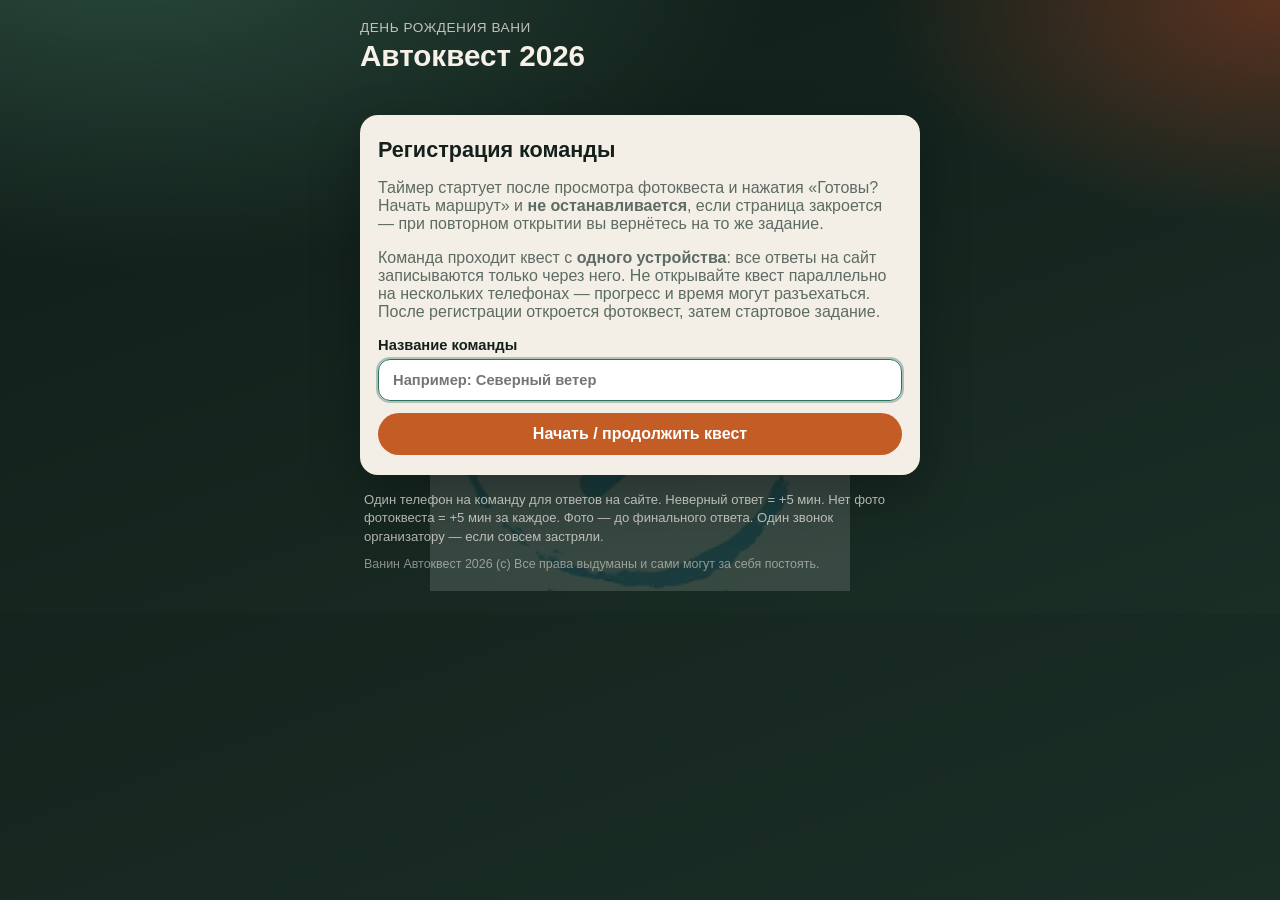
<file: index.html>
<!DOCTYPE html>
<html lang="ru">
<head>
  <meta charset="UTF-8" />
  <meta name="viewport" content="width=device-width, initial-scale=1, viewport-fit=cover" />
  <meta name="robots" content="noindex,nofollow" />
  <meta name="color-scheme" content="dark light" />
  <title>Автоквест 2026</title>
  <base href="./" />
  <link rel="stylesheet" href="styles.css" />
</head>
<body>
  <div id="privacyShield" class="privacy-shield" hidden aria-hidden="true">
    <p>Автоквест</p>
    <p class="privacy-sub">Вернитесь на экран квеста</p>
  </div>

  <div class="app" id="appRoot">
    <header class="top">
      <div>
        <p class="eyebrow" id="questSubtitle">День рождения</p>
        <h1 id="questTitle">Автоквест 2026</h1>
      </div>
      <div class="timer" id="timerWrap" hidden>
        <span id="liveTimer">0:00</span>
        <small id="penaltyBadge"></small>
      </div>
    </header>

    <p class="save-hint" id="saveHint" aria-live="polite"></p>

    <section class="card" data-screen="register">
      <h2>Регистрация команды</h2>
      <p class="muted">
        Таймер стартует после просмотра фотоквеста и нажатия «Готовы? Начать маршрут»
        и <strong>не останавливается</strong>, если страница закроется —
        при повторном открытии вы вернётесь на то же задание.
      </p>
      <p class="muted">
        Команда проходит квест с <strong>одного устройства</strong>: все ответы на сайт записываются
        только через него. Не открывайте квест параллельно на нескольких телефонах — прогресс и время
        могут разъехаться. После регистрации откроется фотоквест, затем стартовое задание.
      </p>

      <form id="registerForm" class="stack">
        <label>
          Название команды
          <input id="teamName" name="team" autocomplete="off" required maxlength="60" placeholder="Например: Северный ветер" />
        </label>
        <button type="submit" class="btn primary">Начать / продолжить квест</button>
      </form>
    </section>

    <section class="card" data-screen="photo" hidden>
      <h2>Фотоквест</h2>
      <p class="warn-line">
        Сделайте <strong>скриншот</strong> или нажмите «Скопировать список» и вставьте в командный чат
        <em>до</em> старта маршрута.
      </p>
      <p class="rule-line">
        Фото отправляйте в Telegram-чат команды с <strong>номером пункта</strong> (1–10).
        За каждое отсутствующее или неверное фото организаторы добавят
        <strong>+5 минут</strong> к итоговому времени.
      </p>
      <p class="rule-line">
        Если уже отправили фото, но позже сделали кадр лучше по той же теме — пришлите новое
        с тем же номером и пометкой <strong>(замена)</strong>, например: <em>3 (замена)</em>.
        Учитывается последняя замена по номеру.
      </p>
      <p class="rule-line">
        <strong>Проверка фото — только на финише.</strong>
        Как только вы правильно ответите на финальное задание, квест завершится —
        после этого задания фотоквеста <strong>приниматься не будут</strong> (досылать фото поздно).
      </p>
      <ol class="photo-list" id="photoListRegister"></ol>
      <div class="row">
        <button type="button" class="btn" id="copyPhotoList">Скопировать список</button>
      </div>
      <p class="copy-status" id="copyPhotoStatus" hidden></p>
      <p class="muted" style="margin-top:16px">Когда список сохранён в чат — подтвердите готовность.</p>
      <div class="row">
        <button type="button" class="btn primary" id="photoReadyBtn">Готовы? Начать маршрут</button>
      </div>
    </section>

    <section class="card" data-screen="resume" hidden>
      <h2>Продолжить?</h2>
      <p>На этом устройстве уже есть команда <strong id="resumeTeam"></strong>.</p>
      <p class="muted" id="resumeStep"></p>
      <div class="row">
        <button type="button" class="btn primary" id="resumeBtn">Продолжить</button>
      </div>
    </section>

    <section class="card" data-screen="arrive" hidden>
      <div class="meta">
        <span class="badge">На точке?</span>
        <span id="arriveProgress">Шаг</span>
      </div>
      <div class="progress"><i id="arriveProgressBar"></i></div>
      <p class="team-line">Команда: <strong id="arriveTeam"></strong></p>
      <h2>Вы уже на точке?</h2>
      <p class="arrive-place">Точка: <strong id="arrivePlace"></strong></p>
      <p class="muted">
        Задание на месте откроется только после подтверждения.
      </p>
      <div class="row">
        <button type="button" class="btn primary" id="arriveConfirm">Мы на месте</button>
      </div>
    </section>

    <section class="card" data-screen="quest" hidden>
      <div class="meta">
        <span class="badge" id="stepBadge">Загадка</span>
        <span id="progressText">Шаг 1</span>
      </div>
      <div class="progress"><i id="progressBar"></i></div>
      <p class="team-line">Команда: <strong id="teamLabel"></strong></p>

      <details class="photo-mini">
        <summary>Фотоквест (памятка) — +5 мин за каждое фото</summary>
        <p class="muted small">
          Список — в чат до старта. Номер пункта под фото; лучший кадр по теме — с пометкой
          <strong>(замена)</strong>. Проверка на финише; после финального ответа фото не принимаются.
        </p>
        <ol class="photo-list compact" id="photoListQuest"></ol>
      </details>

      <h2 id="stepTitle">Задание</h2>
      <div class="question" id="stepQuestion"></div>
      <p class="hint" id="stepHint" hidden></p>
      <form id="answerForm" class="stack">
        <label>
          Ответ
          <input id="answerInput" autocomplete="off" autocorrect="off" enterkeyhint="done" required />
        </label>
        <button type="submit" class="btn primary" id="answerSubmit">Отправить</button>
      </form>
      <p class="feedback" id="feedback" aria-live="polite"></p>
    </section>

    <section class="card" data-screen="finish" hidden>
      <div id="finishBody"></div>
      <div class="finish-stats">
        <p>Команда: <strong id="finalTeam"></strong></p>
        <p class="big-time">Ваше время: <strong id="finalTime"></strong></p>
        <p class="muted" id="finalPenalty"></p>
        <p class="warn-line" id="photoFinishNote"></p>
      </div>
      <details class="export">
        <summary>Данные для организаторов (если таблица недоступна)</summary>
        <textarea id="exportBox" class="allow-select" readonly rows="10"></textarea>
        <button type="button" class="btn" id="copyExport">Скопировать итог</button>
      </details>
    </section>

    <footer class="foot">
      <p>
        Один телефон на команду для ответов на сайте.
        Неверный ответ = +5 мин. Нет фото фотоквеста = +5 мин за каждое.
        Фото — до финального ответа. Один звонок организатору — если совсем застряли.
      </p>
      <p class="copy">Ванин Автоквест 2026 (с) Все права выдуманы и сами могут за себя постоять.</p>
    </footer>
  </div>

  <script src="js/config.js"></script>
  <script src="js/quests.js"></script>
  <script src="js/app.js"></script>
</body>
</html>
</file>
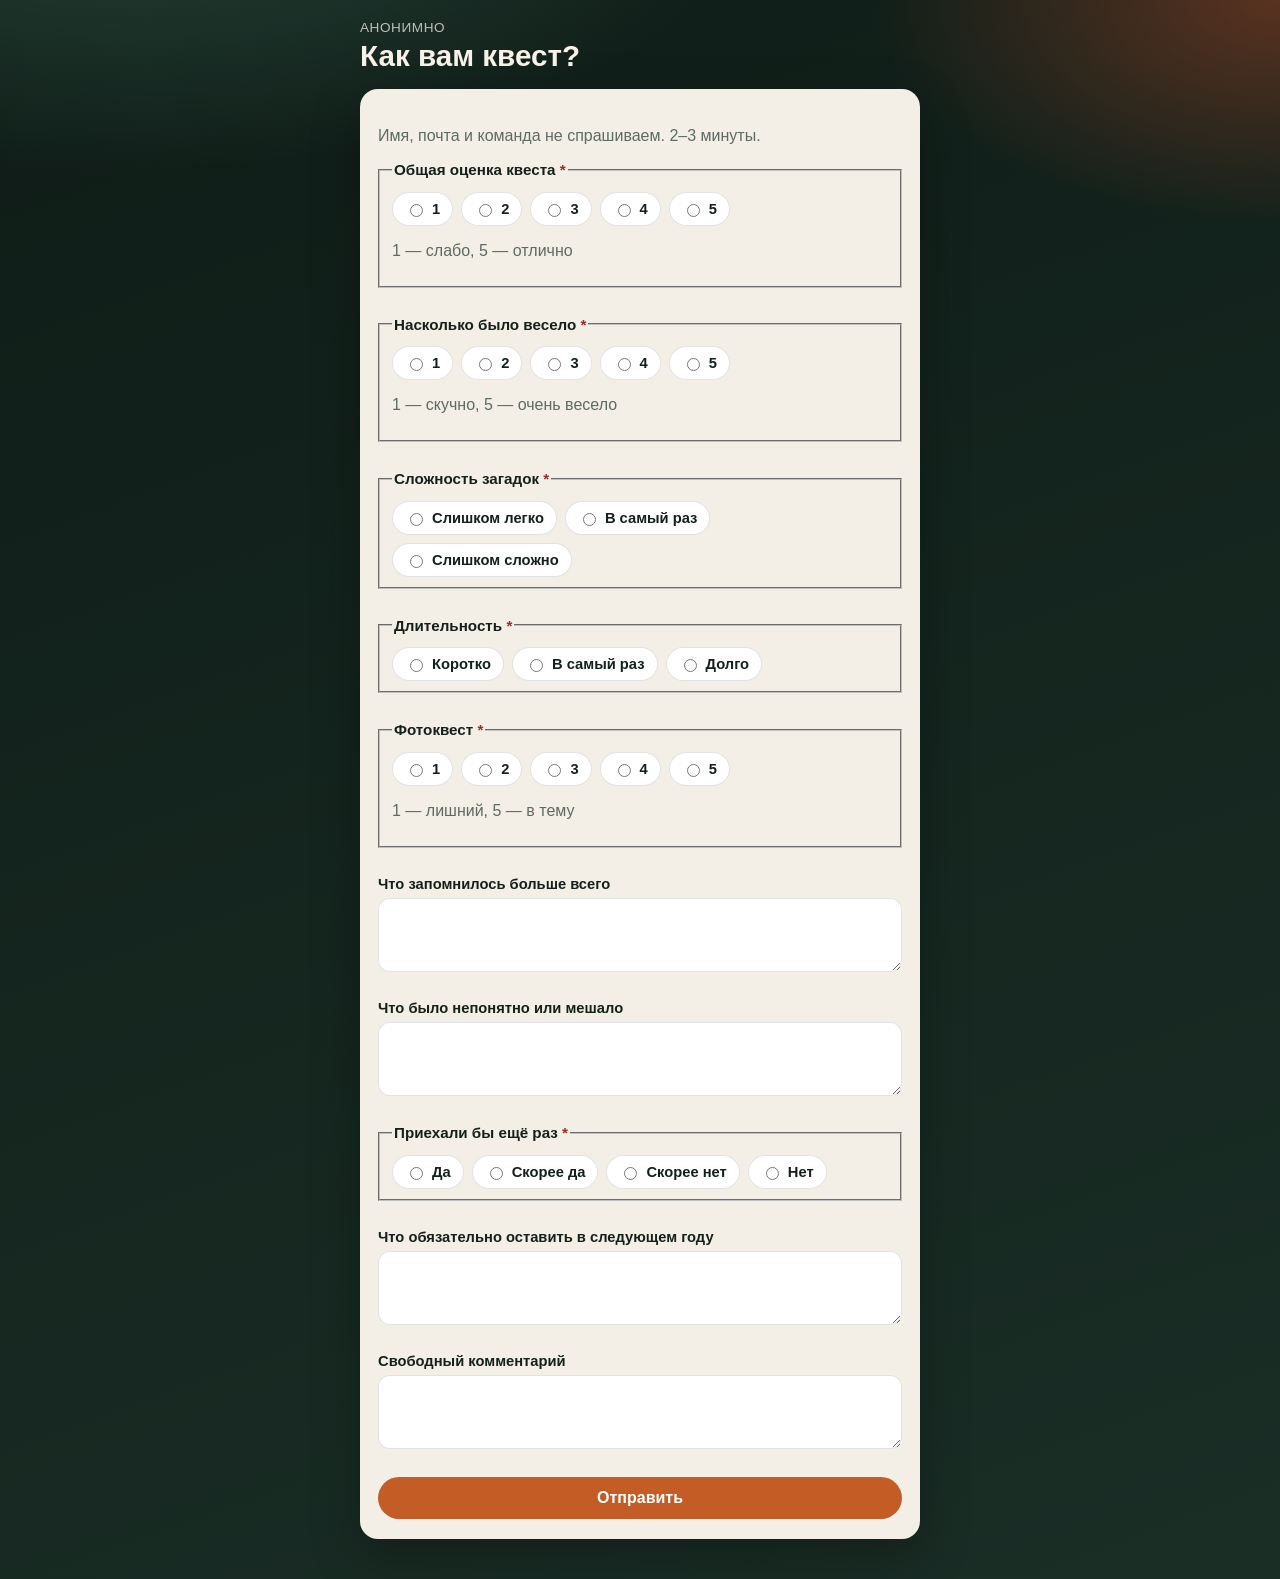
<file: feedback.html>
<!DOCTYPE html>
<html lang="ru">
<head>
  <meta charset="UTF-8" />
  <meta name="viewport" content="width=device-width, initial-scale=1, viewport-fit=cover" />
  <meta name="robots" content="noindex,nofollow" />
  <title>Обратная связь — Автоквест 2026</title>
  <base href="./" />
  <link rel="stylesheet" href="styles.css" />
  <style>
    .fb-q { margin: 0 0 16px; }
    .fb-q legend, .fb-q > span {
      font-weight: 700;
      font-size: 0.95rem;
      margin-bottom: 8px;
      display: block;
    }
    .choices { display: flex; flex-wrap: wrap; gap: 8px; }
    .choices label {
      display: flex;
      align-items: center;
      gap: 6px;
      font-weight: 600;
      background: #fff;
      border: 1px solid var(--line);
      border-radius: 999px;
      padding: 8px 12px;
    }
    .choices input { width: auto; }
    .req { color: var(--bad); }
    #thanks { display: none; }
  </style>
</head>
<body>
  <div class="app">
    <header class="top">
      <div>
        <p class="eyebrow">Анонимно</p>
        <h1>Как вам квест?</h1>
      </div>
    </header>
    <section class="card" id="formCard">
      <p class="muted">Имя, почта и команда не спрашиваем. 2–3 минуты.</p>
      <form id="fb" class="stack">
        <fieldset class="fb-q">
          <legend>Общая оценка квеста <span class="req">*</span></legend>
          <div class="choices" id="overall"></div>
        </fieldset>
        <fieldset class="fb-q">
          <legend>Насколько было весело <span class="req">*</span></legend>
          <div class="choices" id="fun"></div>
        </fieldset>
        <fieldset class="fb-q">
          <legend>Сложность загадок <span class="req">*</span></legend>
          <div class="choices">
            <label><input type="radio" name="difficulty" value="Слишком легко" required /> Слишком легко</label>
            <label><input type="radio" name="difficulty" value="В самый раз" /> В самый раз</label>
            <label><input type="radio" name="difficulty" value="Слишком сложно" /> Слишком сложно</label>
          </div>
        </fieldset>
        <fieldset class="fb-q">
          <legend>Длительность <span class="req">*</span></legend>
          <div class="choices">
            <label><input type="radio" name="duration" value="Коротко" required /> Коротко</label>
            <label><input type="radio" name="duration" value="В самый раз" /> В самый раз</label>
            <label><input type="radio" name="duration" value="Долго" /> Долго</label>
          </div>
        </fieldset>
        <fieldset class="fb-q">
          <legend>Фотоквест <span class="req">*</span></legend>
          <div class="choices" id="photo"></div>
        </fieldset>
        <label class="fb-q">Что запомнилось больше всего
          <textarea name="memorable" rows="3" maxlength="1000"></textarea>
        </label>
        <label class="fb-q">Что было непонятно или мешало
          <textarea name="friction" rows="3" maxlength="1000"></textarea>
        </label>
        <fieldset class="fb-q">
          <legend>Приехали бы ещё раз <span class="req">*</span></legend>
          <div class="choices">
            <label><input type="radio" name="again" value="Да" required /> Да</label>
            <label><input type="radio" name="again" value="Скорее да" /> Скорее да</label>
            <label><input type="radio" name="again" value="Скорее нет" /> Скорее нет</label>
            <label><input type="radio" name="again" value="Нет" /> Нет</label>
          </div>
        </fieldset>
        <label class="fb-q">Что обязательно оставить в следующем году
          <textarea name="keep" rows="3" maxlength="1000"></textarea>
        </label>
        <label class="fb-q">Свободный комментарий
          <textarea name="comment" rows="3" maxlength="1000"></textarea>
        </label>
        <button type="submit" class="btn primary" id="send">Отправить</button>
        <p class="muted" id="err" hidden></p>
      </form>
      <div id="thanks">
        <h2>Спасибо</h2>
        <p>Ответ записан. Можно закрыть страницу.</p>
      </div>
    </section>
  </div>
  <script src="js/config.js"></script>
  <script>
    function scale(id, name, left, right) {
      const box = document.getElementById(id);
      for (let n = 1; n <= 5; n++) {
        const label = document.createElement("label");
        const input = document.createElement("input");
        input.type = "radio";
        input.name = name;
        input.value = String(n);
        input.required = n === 1;
        label.appendChild(input);
        label.appendChild(document.createTextNode(" " + n));
        box.appendChild(label);
      }
      const hint = document.createElement("p");
      hint.className = "muted";
      hint.textContent = "1 — " + left + ", 5 — " + right;
      box.parentElement.appendChild(hint);
    }
    scale("overall", "overall", "слабо", "отлично");
    scale("fun", "fun", "скучно", "очень весело");
    scale("photo", "photo", "лишний", "в тему");

    document.getElementById("fb").addEventListener("submit", async (e) => {
      e.preventDefault();
      const cfg = window.QUEST_CONFIG || {};
      const fd = new FormData(e.target);
      const answers = Object.fromEntries(fd.entries());
      const btn = document.getElementById("send");
      const err = document.getElementById("err");
      btn.disabled = true;
      err.hidden = true;
      if (!cfg.saveEndpoint) {
        err.hidden = false;
        err.textContent = "Некуда отправить ответ. Напишите организатору.";
        btn.disabled = false;
        return;
      }
      try {
        await fetch(cfg.saveEndpoint, {
          method: "POST",
          mode: "no-cors",
          headers: { "Content-Type": "text/plain;charset=utf-8" },
          body: JSON.stringify({
            secret: cfg.saveSecret,
            event: "feedback",
            teamName: "",
            anonymous: true,
            ...answers,
          }),
        });
        document.getElementById("fb").hidden = true;
        document.getElementById("thanks").style.display = "block";
      } catch (ex) {
        err.hidden = false;
        err.textContent = "Не отправилось. Проверьте интернет и попробуйте ещё раз.";
        btn.disabled = false;
      }
    });
  </script>
</body>
</html>
</file>
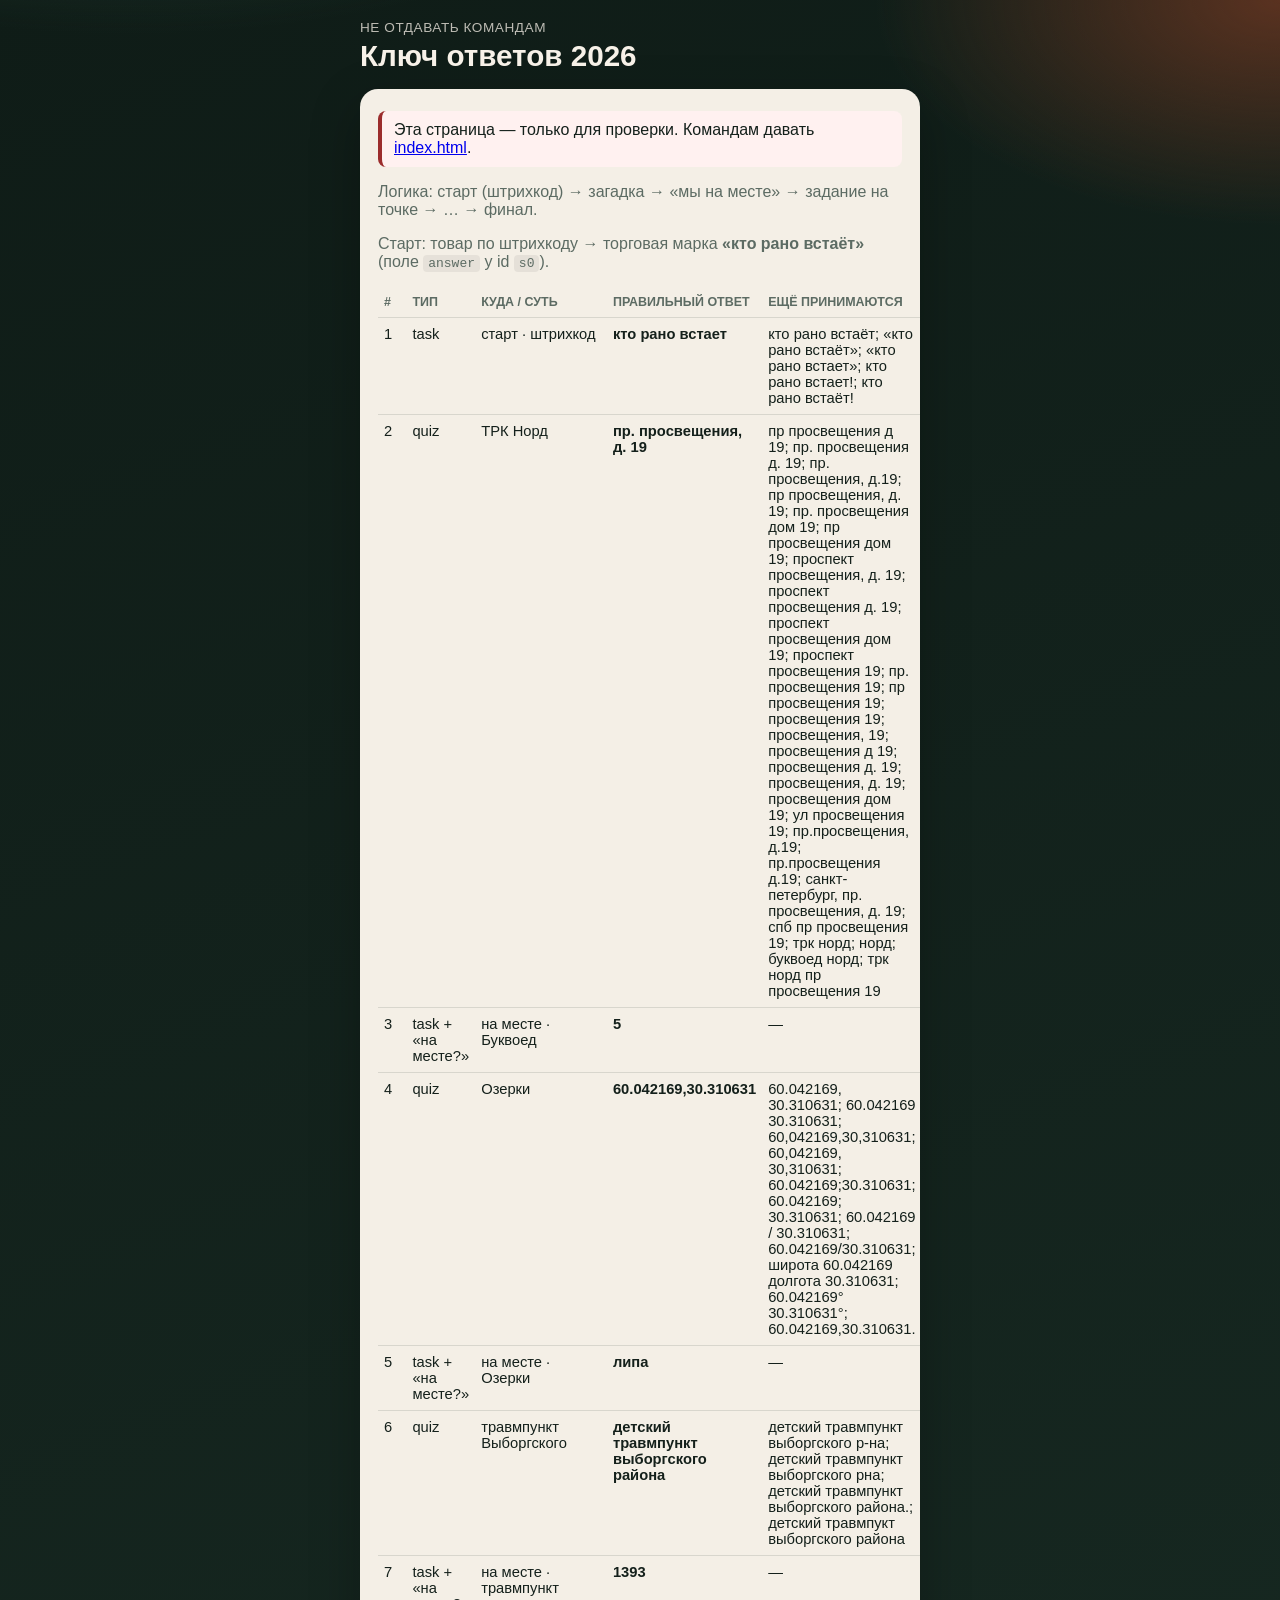
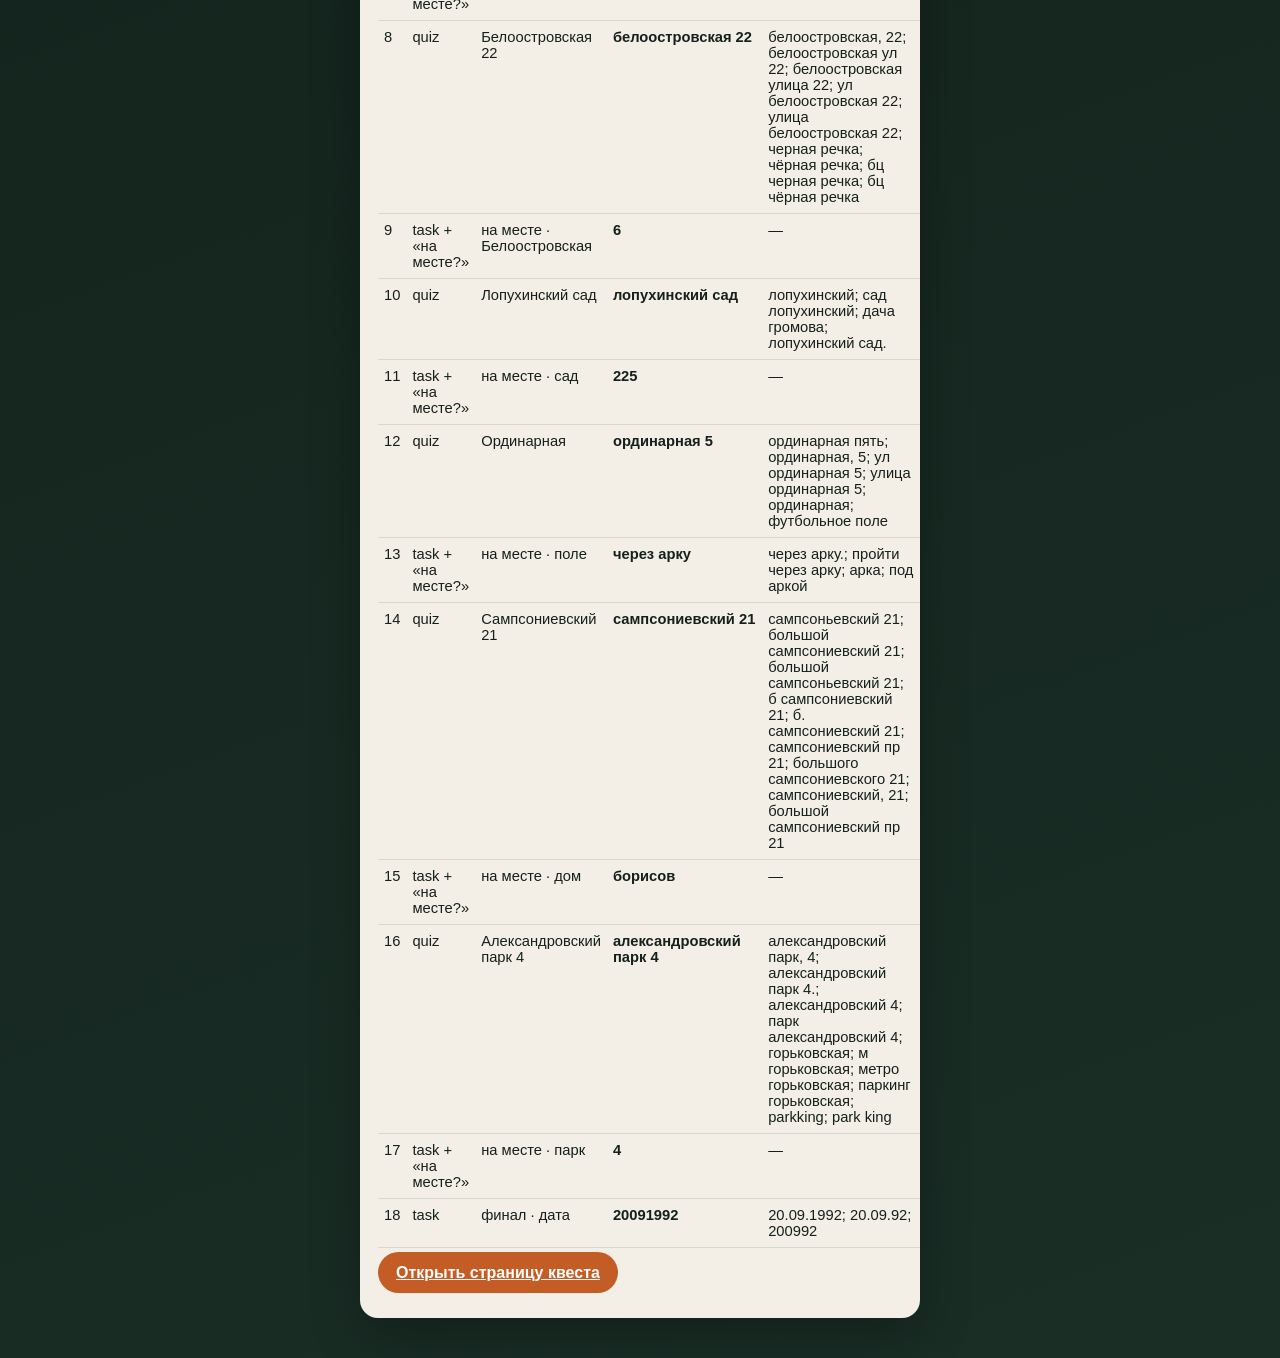
<file: key.html>
<!DOCTYPE html>
<html lang="ru">
<head>
  <meta charset="UTF-8" />
  <meta name="viewport" content="width=device-width, initial-scale=1" />
  <meta name="robots" content="noindex" />
  <title>КЛЮЧ — только организаторам</title>
  <link rel="stylesheet" href="styles.css" />
  <style>
    table { width: 100%; border-collapse: collapse; font-size: 0.92rem; }
    th, td { border-bottom: 1px solid var(--line); padding: 8px 6px; text-align: left; vertical-align: top; }
    th { color: var(--muted); font-size: 0.78rem; text-transform: uppercase; }
    .warn {
      background: #fff1f0; border-left: 4px solid #9b2c2c; padding: 10px 12px;
      border-radius: 8px; margin-bottom: 14px;
    }
    code { background: rgba(0,0,0,.06); padding: 1px 5px; border-radius: 4px; }
  </style>
</head>
<body>
  <div class="app">
    <header class="top">
      <div>
        <p class="eyebrow">Не отдавать командам</p>
        <h1>Ключ ответов 2026</h1>
      </div>
    </header>
    <section class="card">
      <div class="warn">Эта страница — только для проверки. Командам давать <a href="index.html">index.html</a>.</div>
      <p class="muted">Логика: старт (штрихкод) → загадка → «мы на месте» → задание на точке → … → финал.</p>
      <p class="muted">Старт: товар по штрихкоду → торговая марка <strong>«кто рано встаёт»</strong> (поле <code>answer</code> у id <code>s0</code>).</p>
      <table>
        <thead>
          <tr><th>#</th><th>Тип</th><th>Куда / суть</th><th>Правильный ответ</th><th>Ещё принимаются</th></tr>
        </thead>
        <tbody id="rows"></tbody>
      </table>
      <p><a class="btn primary" href="index.html">Открыть страницу квеста</a></p>
    </section>
  </div>
  <script src="js/quests.js"></script>
  <script>
    const places = {
      s0: "старт · штрихкод",
      q1: "ТРК Норд",
      t1: "на месте · Буквоед",
      q2: "Озерки",
      t2: "на месте · Озерки",
      q3: "травмпункт Выборгского",
      t3: "на месте · травмпункт",
      q4: "Белоостровская 22",
      t4: "на месте · Белоостровская",
      q5: "Лопухинский сад",
      t5: "на месте · сад",
      q6: "Ординарная",
      t6: "на месте · поле",
      q7: "Сампсониевский 21",
      t7: "на месте · дом",
      q8: "Александровский парк 4",
      t8: "на месте · парк",
      finale: "финал · дата",
    };
    const tb = document.getElementById("rows");
    QUESTS.forEach((q, i) => {
      const tr = document.createElement("tr");
      const gate = q.type === "task" && q.needsArrival !== false ? " + «на месте?»" : "";
      tr.innerHTML = `<td>${i + 1}</td>
        <td>${q.type}${gate}</td>
        <td>${places[q.id] || q.title}</td>
        <td><strong>${q.answer}</strong></td>
        <td>${(q.aliases || []).join("; ") || "—"}</td>`;
      tb.appendChild(tr);
    });
  </script>
</body>
</html>
</file>
<file: styles.css>
:root {
  --bg: #0f1c17;
  --bg2: #1a2e26;
  --card: #f4efe6;
  --ink: #14201b;
  --muted: #5c6b63;
  --accent: #c45c26;
  --accent2: #2f6f5e;
  --bad: #9b2c2c;
  --good: #1f6b4a;
  --line: rgba(20, 32, 27, 0.12);
  --shadow: 0 18px 50px rgba(0, 0, 0, 0.28);
  --radius: 18px;
  --font: "Segoe UI", "Trebuchet MS", sans-serif;
}

* { box-sizing: border-box; }

html, body {
  margin: 0;
  min-height: 100%;
  font-family: var(--font);
  color: var(--ink);
  background:
    radial-gradient(1200px 600px at 10% -10%, #2a4a3d 0%, transparent 55%),
    radial-gradient(900px 500px at 100% 0%, #5a3220 0%, transparent 45%),
    linear-gradient(160deg, var(--bg), var(--bg2));
  -webkit-user-select: none;
  user-select: none;
  -webkit-touch-callout: none;
  -webkit-tap-highlight-color: transparent;
}

body {
  padding: 20px 14px 40px;
  position: relative;
}

/* Логотип автоквеста — тихий фон */
body::before {
  content: "";
  position: fixed;
  inset: 0;
  z-index: 0;
  pointer-events: none;
  background:
    url("images/bg-logo.png") center 42% / min(72vw, 420px) no-repeat;
  opacity: 0.14;
  filter: brightness(1.35) contrast(1.05);
}

/* копирование только там, где нужно вводить / экспортировать */
input,
textarea,
.allow-select {
  -webkit-user-select: text !important;
  user-select: text !important;
  -webkit-touch-callout: default;
}

.privacy-shield {
  position: fixed;
  inset: 0;
  z-index: 99999;
  display: flex;
  flex-direction: column;
  align-items: center;
  justify-content: center;
  gap: 8px;
  background: #0a1210;
  color: #f7f1e8;
  font-size: 1.4rem;
  font-weight: 700;
  letter-spacing: 0.04em;
}

.privacy-shield[hidden] {
  display: none !important;
}

.privacy-sub {
  margin: 0;
  font-size: 0.95rem;
  font-weight: 500;
  opacity: 0.7;
}

body.privacy-on .app {
  filter: blur(28px);
  opacity: 0;
  pointer-events: none;
}

.app {
  position: relative;
  z-index: 1;
  width: min(560px, 100%);
  margin: 0 auto;
}

.top {
  display: flex;
  justify-content: space-between;
  gap: 12px;
  align-items: flex-start;
  color: #f7f1e8;
  margin-bottom: 16px;
}

.eyebrow {
  margin: 0 0 4px;
  opacity: 0.75;
  font-size: 0.85rem;
  letter-spacing: 0.04em;
  text-transform: uppercase;
}

.top h1 {
  margin: 0;
  font-size: clamp(1.4rem, 4vw, 1.85rem);
  line-height: 1.15;
}

.timer {
  text-align: right;
  background: rgba(255, 255, 255, 0.08);
  border: 1px solid rgba(255, 255, 255, 0.12);
  border-radius: 14px;
  padding: 8px 12px;
  min-width: 96px;
}

.timer span {
  display: block;
  font-variant-numeric: tabular-nums;
  font-size: 1.25rem;
  font-weight: 700;
}

.timer small {
  display: block;
  margin-top: 2px;
  color: #f0b090;
  font-size: 0.72rem;
}

.card {
  background: var(--card);
  border-radius: var(--radius);
  padding: 22px 18px 20px;
  box-shadow: var(--shadow);
}

.card h2 {
  margin: 0 0 10px;
  font-size: 1.35rem;
}

.muted { color: var(--muted); }

.arrive-place {
  font-size: 1.1rem;
  margin: 12px 0 8px;
}

.stack {
  display: grid;
  gap: 12px;
  margin-top: 14px;
}

label {
  display: grid;
  gap: 6px;
  font-size: 0.92rem;
  font-weight: 600;
}

input, textarea {
  width: 100%;
  border: 1px solid var(--line);
  border-radius: 12px;
  padding: 12px 14px;
  font: inherit;
  background: #fff;
  color: var(--ink);
}

input:focus, textarea:focus {
  outline: 2px solid rgba(47, 111, 94, 0.35);
  border-color: var(--accent2);
}

.btn {
  appearance: none;
  border: 0;
  border-radius: 999px;
  padding: 12px 18px;
  font: inherit;
  font-weight: 700;
  cursor: pointer;
  background: #d9d0c3;
  color: var(--ink);
}

.btn.primary {
  background: var(--accent);
  color: #fff;
}

.btn.ghost {
  background: transparent;
  border: 1px solid var(--line);
}

.row {
  display: flex;
  flex-wrap: wrap;
  gap: 10px;
  margin-top: 16px;
}

.meta {
  display: flex;
  justify-content: space-between;
  align-items: center;
  gap: 8px;
  margin-bottom: 10px;
  color: var(--muted);
  font-size: 0.9rem;
}

.badge {
  display: inline-block;
  padding: 4px 10px;
  border-radius: 999px;
  background: rgba(47, 111, 94, 0.12);
  color: var(--accent2);
  font-weight: 700;
  font-size: 0.78rem;
  text-transform: uppercase;
  letter-spacing: 0.04em;
}

.progress {
  height: 6px;
  background: rgba(20, 32, 27, 0.08);
  border-radius: 999px;
  overflow: hidden;
  margin-bottom: 12px;
}

.progress i {
  display: block;
  height: 100%;
  width: 0;
  background: linear-gradient(90deg, var(--accent2), var(--accent));
  border-radius: inherit;
  transition: width 0.35s ease;
}

.team-line {
  margin: 0 0 8px;
  font-size: 0.92rem;
  color: var(--muted);
}

.question {
  margin: 8px 0 14px;
  font-size: 1.05rem;
  line-height: 1.45;
  white-space: pre-wrap;
}

.hint {
  margin: -6px 0 12px;
  color: var(--muted);
  font-size: 0.9rem;
}

.feedback {
  min-height: 1.4em;
  margin: 12px 0 0;
  font-weight: 600;
}

.feedback.bad { color: var(--bad); }
.feedback.good { color: var(--good); }

.finish-stats {
  margin: 18px 0;
  padding: 14px;
  border-radius: 14px;
  background: rgba(47, 111, 94, 0.08);
}

.big-time {
  font-size: 1.2rem;
  margin: 8px 0;
}

.export {
  margin-top: 12px;
}

.export textarea {
  margin: 10px 0;
  font-family: ui-monospace, Consolas, monospace;
  font-size: 0.78rem;
}

.foot {
  color: rgba(247, 241, 232, 0.7);
  font-size: 0.82rem;
  line-height: 1.4;
  margin-top: 16px;
  padding: 0 4px;
}

.foot p { margin: 0; }

.foot .copy {
  margin-top: 10px;
  opacity: 0.75;
  font-size: 0.78rem;
}

.photo-memo {
  margin: 16px 0 18px;
  padding: 14px 14px 12px;
  border-radius: 14px;
  background: rgba(196, 92, 38, 0.08);
  border: 1px solid rgba(196, 92, 38, 0.22);
}

.photo-memo h3 {
  margin: 0 0 8px;
  font-size: 1.05rem;
}

.warn-line {
  margin: 0 0 8px;
  line-height: 1.4;
  color: #7a3210;
  font-size: 0.92rem;
}

.rule-line {
  margin: 0 0 10px;
  line-height: 1.4;
  font-size: 0.92rem;
}

.photo-list {
  margin: 0 0 12px;
  padding-left: 1.25em;
  line-height: 1.45;
  font-size: 0.92rem;
}

.photo-list li { margin-bottom: 8px; }

.photo-list.compact {
  font-size: 0.85rem;
  margin-bottom: 0;
}

.photo-list.compact li { margin-bottom: 6px; }

.tag {
  display: inline-block;
  font-size: 0.68rem;
  font-weight: 700;
  letter-spacing: 0.03em;
  text-transform: uppercase;
  padding: 2px 7px;
  border-radius: 999px;
  vertical-align: middle;
  position: relative;
  top: -1px;
}

.tag.team {
  background: rgba(47, 111, 94, 0.16);
  color: var(--accent2);
}

.tag.solo {
  background: rgba(196, 92, 38, 0.14);
  color: var(--accent);
}

.photo-mini {
  margin: 0 0 14px;
  padding: 8px 10px;
  border-radius: 12px;
  background: rgba(20, 32, 27, 0.04);
  border: 1px solid var(--line);
  font-size: 0.9rem;
}

.photo-mini summary {
  cursor: pointer;
  font-weight: 700;
  color: var(--accent2);
}

.photo-mini .small { font-size: 0.82rem; margin: 8px 0; }

.copy-status {
  margin: 8px 0 0;
  font-size: 0.88rem;
  font-weight: 600;
  color: var(--good);
}

.quest-img {
  display: block;
  width: min(100%, 360px);
  height: auto;
  margin: 12px auto;
  border-radius: 10px;
  background: #fff;
  border: 1px solid var(--line);
}

.quest-img.polybius-img {
  width: min(100%, 420px);
}

.quest-img.fence-img {
  width: min(100%, 520px);
}

.quest-audio {
  display: block;
  width: min(100%, 360px);
  margin: 8px auto 14px;
}

.polybius-wrap {
  overflow-x: auto;
  margin: 12px 0;
  -webkit-overflow-scrolling: touch;
}

.polybius-board {
  border-collapse: collapse;
  margin: 0 auto;
  font-size: 0.85rem;
  font-variant-numeric: tabular-nums;
  background: #fff;
}

.polybius-board th,
.polybius-board td {
  border: 1px solid var(--line);
  width: 2rem;
  height: 2rem;
  text-align: center;
  vertical-align: middle;
  padding: 2px;
}

.polybius-board thead th,
.polybius-board tbody th {
  background: #e8e0d4;
  font-weight: 700;
  color: var(--muted);
  font-size: 0.75rem;
}

.polybius-board tbody tr:nth-child(odd) td:nth-child(even),
.polybius-board tbody tr:nth-child(even) td:nth-child(odd) {
  background: #f0e6d8;
}

.polybius-board tbody tr:nth-child(odd) td:nth-child(odd),
.polybius-board tbody tr:nth-child(even) td:nth-child(even) {
  background: #fffdf8;
}

.vanya-warn {
  margin: 0 0 14px;
  padding: 10px 12px;
  border-radius: 10px;
  background: rgba(196, 92, 38, 0.12);
  border-left: 4px solid var(--accent);
  color: #7a3210;
  font-size: 0.92rem;
  line-height: 1.4;
  font-weight: 600;
}

.vanya-warn-check {
  background: rgba(155, 44, 44, 0.12);
  border-left-color: #9b2c2c;
  color: #7a1f1f;
  text-align: center;
}

.card-warn { margin-bottom: 14px; }

.start-memo p { margin: 0 0 10px; line-height: 1.45; }

.question img { max-width: 100%; }

.save-hint {
  min-height: 1.2em;
  margin: 0 0 10px;
  padding: 0 4px;
  color: rgba(247, 241, 232, 0.78);
  font-size: 0.82rem;
  line-height: 1.35;
}

[hidden] { display: none !important; }

@media (max-width: 420px) {
  .top { flex-direction: column; }
  .timer { align-self: stretch; text-align: left; }
}
</file>
